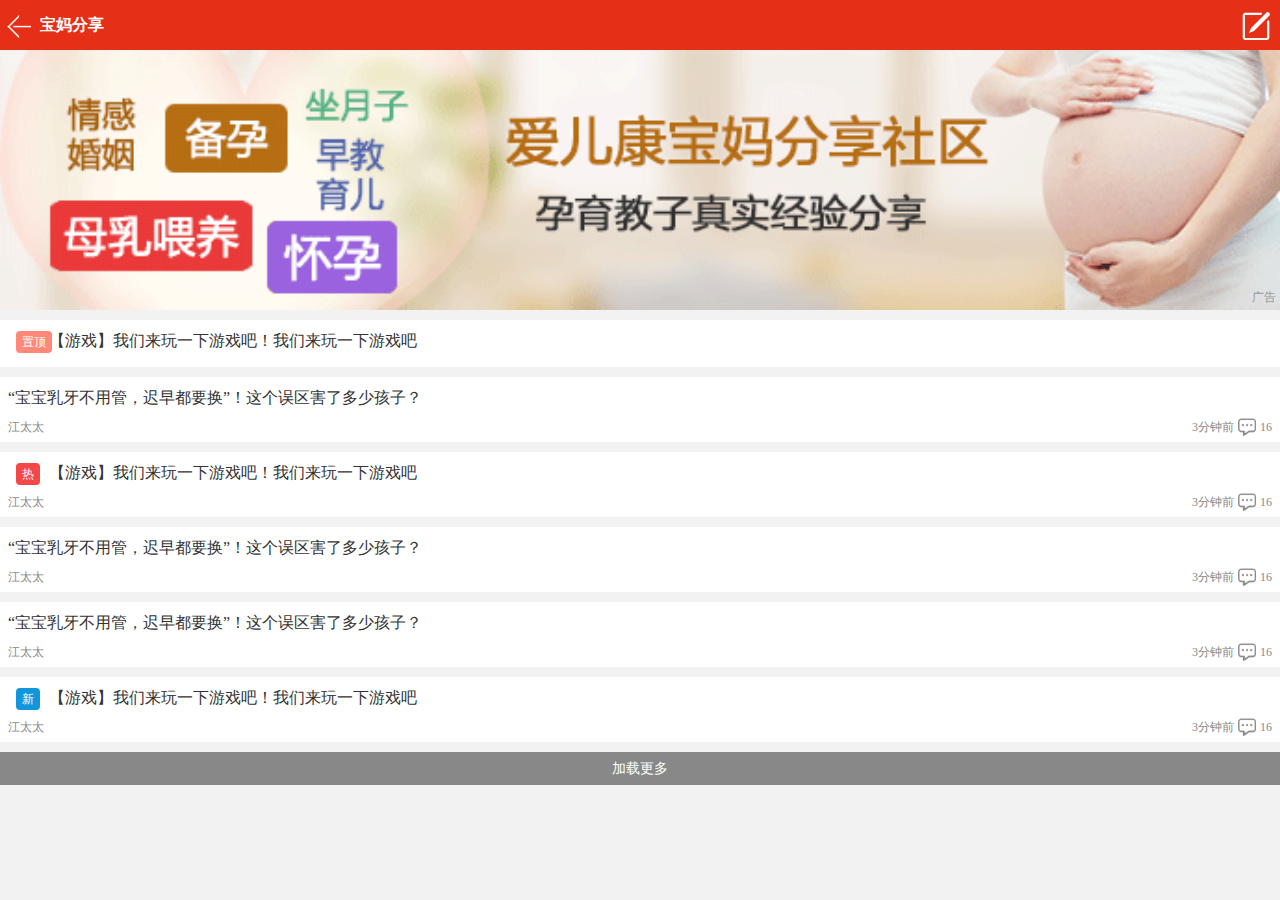
<file: index.html>
<!doctype html>
<html lang="zh-cmn-Hans">
<head>
<meta name='viewport' content='width=device-width, initial-scale=1.0, maximum-scale=1.0, user-scalable=no'/>
<meta http-equiv="Content-Type" content="text/html; charset=utf-8">
<meta http-equiv="X-UA-Compatible" content="IE=edge">
<meta name="renderer" content="webkit">
<meta name="HandheldFriendly" content="true">
<meta name="MobileOptimized" content="320">
<meta name="screen-orientation" content="portrait">
<meta name="x5-orientation" content="portrait">
<meta name="full-screen" content="yes">
<meta name="x5-fullscreen" content="true">
<meta name="browsermode" content="application">
<meta name="x5-page-mode" content="app">
<meta name="msapplication-tap-highlight" content="no">
<meta name="apple-mobile-web-app-status-bar-style" content="black" />
<title>宝妈分享</title>
<link href="css/monther.css" rel="stylesheet">
</head>
<body>
<header class="Montit"><img src="img/back.png" width="30">宝妈分享<a class="MonEdit fr" href="add.html"><img src="img/edit.png" width="28"></a></header>
<div class="Monadv">
    <img src="upload/tim.jpg" width="100%">
    <p class="advTxt">广告</p>
</div>
<ul class="MonList">
    <li><a href="page.html">
        <div class="ListMain"><label class="pink">置顶</label><span>【游戏】我们来玩一下游戏吧！我们来玩一下游戏吧</span></div>
    </a></li>
    <li><a href="page.html">
        <div class="ListMain Label">
            <span>“宝宝乳牙不用管，迟早都要换”！这个误区害了多少孩子？</span>
        </div>
        <div class="ListName"><span>江太太</span><span class="fr">16</span><i><img src="img/discuss.png" width="18"></i><span class="fr">3分钟前</span></div>
    </a></li>
    <li><a href="page.html">
        <div class="ListMain"><label>热</label><span>【游戏】我们来玩一下游戏吧！我们来玩一下游戏吧</span></div>
        <div class="ListName"><span>江太太</span><span class="fr">16</span><i><img src="img/discuss.png" width="18"></i><span class="fr">3分钟前</span></div>
    </a></li>
    <li><a href="page.html">
        <div class="ListMain Label">
            <span>“宝宝乳牙不用管，迟早都要换”！这个误区害了多少孩子？</span>
        </div>
        <div class="ListName"><span>江太太</span><span class="fr">16</span><i><img src="img/discuss.png" width="18"></i><span class="fr">3分钟前</span></div>
    </a></li>
    <li><a href="page.html">
        <div class="ListMain Label">
            <span>“宝宝乳牙不用管，迟早都要换”！这个误区害了多少孩子？</span>
        </div>
        <div class="ListName"><span>江太太</span><span class="fr">16</span><i><img src="img/discuss.png" width="18"></i><span class="fr">3分钟前</span></div>
    </a></li>
    <li><a href="page.html">
        <div class="ListMain"><label class="blue">新</label><span>【游戏】我们来玩一下游戏吧！我们来玩一下游戏吧</span></div>
        <div class="ListName"><span>江太太</span><span class="fr">16</span><i><img src="img/discuss.png" width="18"></i><span class="fr">3分钟前</span></div>
    </a></li>
    <li class="loading">加载更多</li>
</ul>
</body>
</html>
</file>
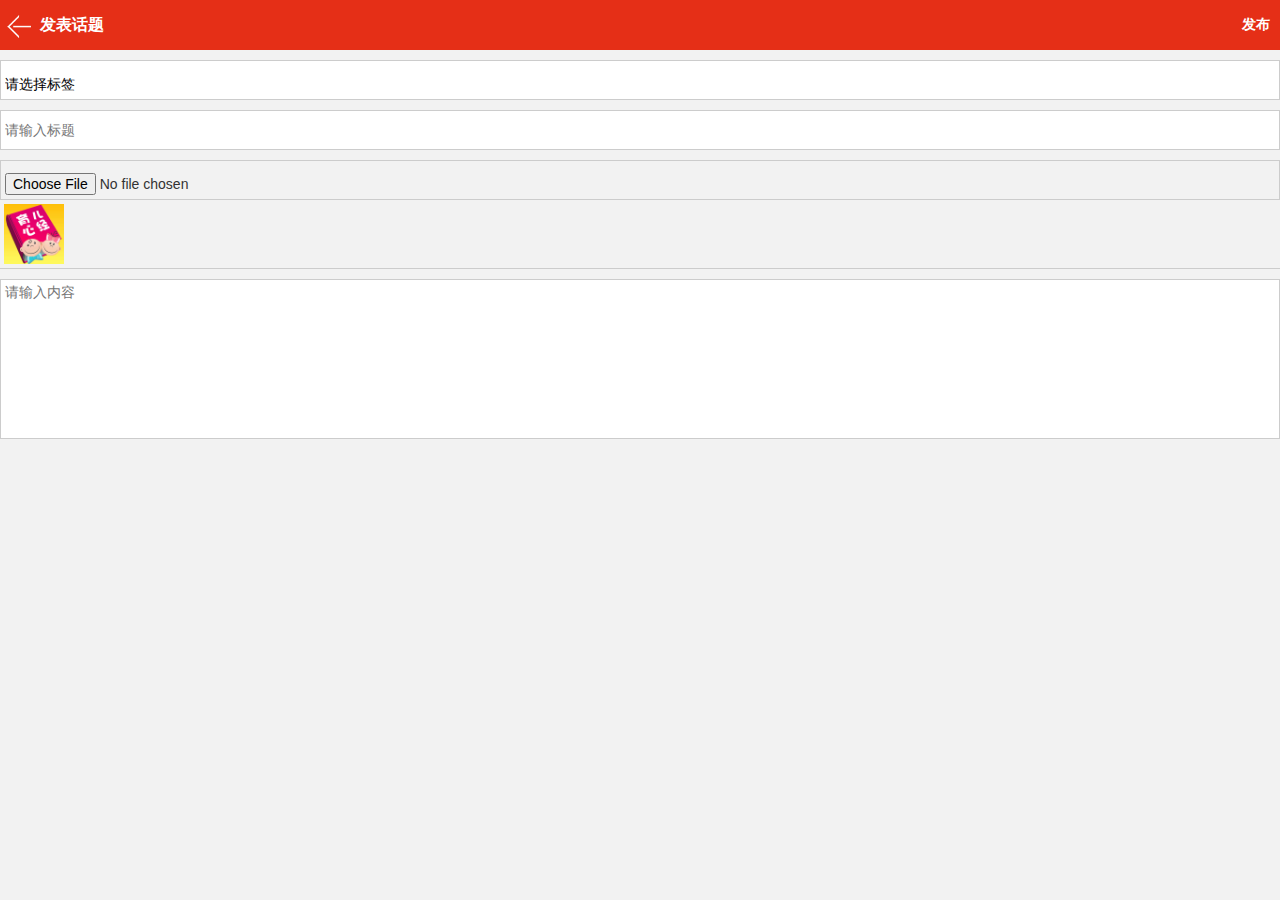
<file: add.html>
<!doctype html>
<html lang="zh-cmn-Hans">
<head>
<meta name='viewport' content='width=device-width, initial-scale=1.0, maximum-scale=1.0, user-scalable=no'/>
<meta http-equiv="Content-Type" content="text/html; charset=utf-8">
<meta http-equiv="X-UA-Compatible" content="IE=edge">
<meta name="renderer" content="webkit">
<meta name="HandheldFriendly" content="true">
<meta name="MobileOptimized" content="320">
<meta name="screen-orientation" content="portrait">
<meta name="x5-orientation" content="portrait">
<meta name="full-screen" content="yes">
<meta name="x5-fullscreen" content="true">
<meta name="browsermode" content="application">
<meta name="x5-page-mode" content="app">
<meta name="msapplication-tap-highlight" content="no">
<meta name="apple-mobile-web-app-status-bar-style" content="black" />
<title>宝妈圈</title>
<link href="css/monther.css" rel="stylesheet">
</head>
<body>
<header class="Montit"><img src="img/back.png" width="30">发表话题<a>发布</a></header>
<form name="Monform" id="Monform" method="get" action="">
    <select class="MonSel">
        <option>请选择标签</option>
        <option>健康知识</option>
        <option>养娃经历</option>
    </select>
    <input type="text" class="MonInput" placeholder="请输入标题">
    <input type="file" class="MonInput" placeholder="上传图片">
    <div class="ImgBox">
        <img src="upload/timg.jpg">
    </div>
    <textarea cols="10" rows="4" class="Montxt" placeholder="请输入内容"></textarea>
</form>
</body>
</html>
</file>
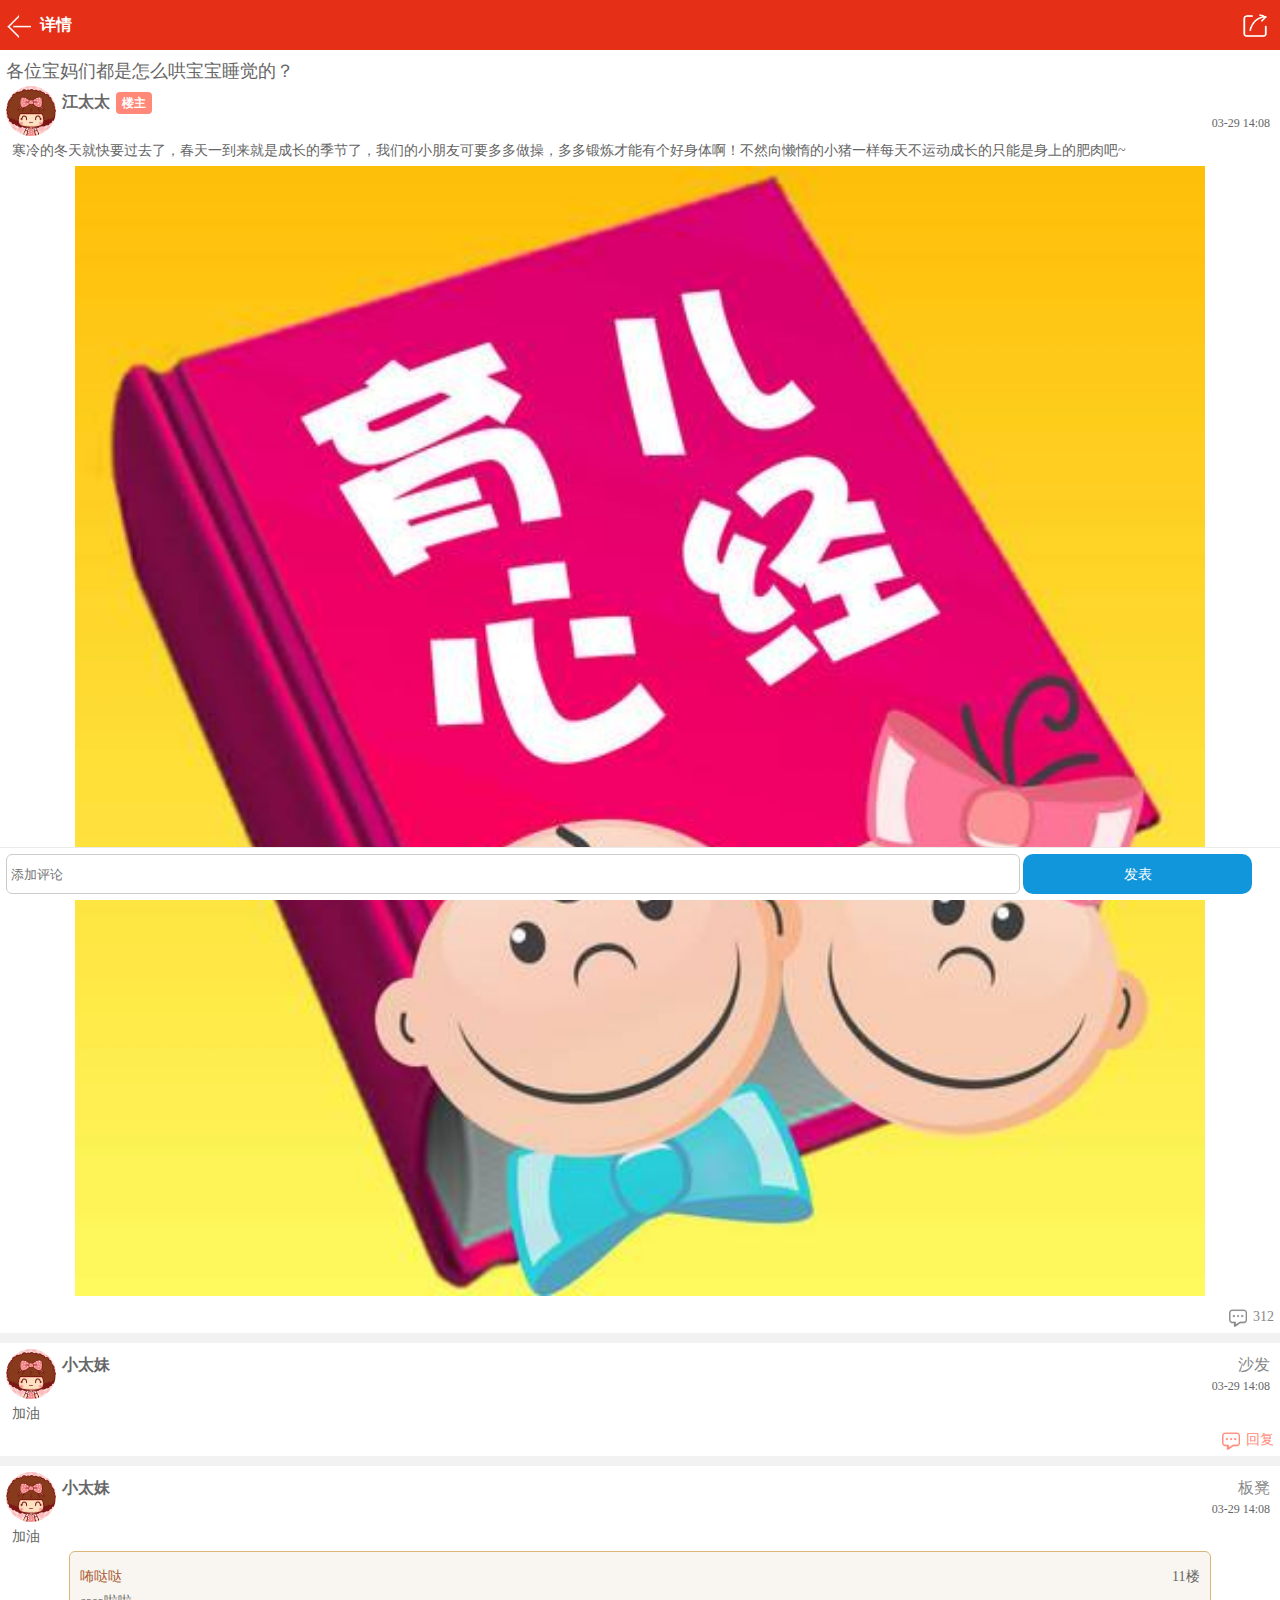
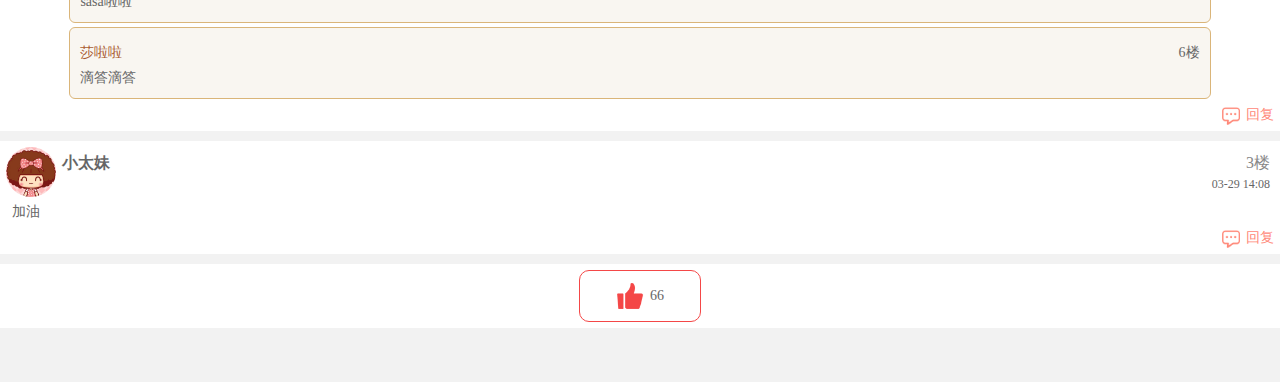
<file: page.html>
<!doctype html>
<html lang="zh-cmn-Hans">
<head>
<meta name='viewport' content='width=device-width, initial-scale=1.0, maximum-scale=1.0, user-scalable=no'/>
<meta http-equiv="Content-Type" content="text/html; charset=utf-8">
<meta http-equiv="X-UA-Compatible" content="IE=edge">
<meta name="renderer" content="webkit">
<meta name="HandheldFriendly" content="true">
<meta name="MobileOptimized" content="320">
<meta name="screen-orientation" content="portrait">
<meta name="x5-orientation" content="portrait">
<meta name="full-screen" content="yes">
<meta name="x5-fullscreen" content="true">
<meta name="browsermode" content="application">
<meta name="x5-page-mode" content="app">
<meta name="msapplication-tap-highlight" content="no">
<meta name="apple-mobile-web-app-status-bar-style" content="black" />
<title>宝妈圈</title>
<link href="css/monther.css" rel="stylesheet">
</head>
<body>
<header class="Montit">
    <img src="img/back.png" width="30">详情
    <a class="MonEdit fr" href="###">
        <img src="img/share.png" width="30" style="margin-top:4px;">
    </a>
</header>
    <ul class="Monbox">
        <li>
            <h2>各位宝妈们都是怎么哄宝宝睡觉的？</h2>
            <div class="ImgName">
                <div class="Img"><img src="upload/img.jpg"></div>
                <div class="Name">
                    <h3>江太太<span>楼主</span></h3>
                    <p><span class="fr">03-29 14:08</span></p>
                </div>
            </div>
            <airticle class="Boxtxt">
                  寒冷的冬天就快要过去了，春天一到来就是成长的季节了，我们的小朋友可要多多做操，多多锻炼才能有个好身体啊！不然向懒惰的小猪一样每天不运动成长的只能是身上的肥肉吧~
                  <img src="upload/timg.jpg">
            </airticle>
            <div class="BoxFot fr"><img src="img/discuss.png"><span>312</span></div>
        </li>
        <li>
            <div class="ImgName">
                <div class="Img"><img src="upload/img.jpg"></div>
                <div class="Name">
                <h3>小太妹<b class="fr">沙发</b></h3>
                    <p><span class="fr">03-29 14:08</span></p>
                </div>
            </div>
            <airticle class="Boxtxt">
              加油
            </airticle>
            <a class="BoxFot fr" href="publish.html"><img src="img/discuss2.png"><span class="pink">回复</span></a>
        </li>
        <li>
            <div class="ImgName">
                <div class="Img"><img src="upload/img.jpg"></div>
                <div class="Name">
                <h3>小太妹<b class="fr">板凳</b></h3>
                    <p><span class="fr">03-29 14:08</span></p>
                </div>
            </div>
            <airticle class="Boxtxt">
              加油
            </airticle>
            <div class="reply">
                <i></i>
                <p class="replyTit"><span class="brown">咘哒哒</span><span class="fr">11楼</span></p>
                <p>sasa啦啦</p>
            </div>
            <div class="reply">
                <i></i>
                <p class="replyTit"><span class="brown">莎啦啦</span><span class="fr">6楼</span></p>
                <p>滴答滴答</p>
            </div>
            <a class="BoxFot fr" href="publish.html"><img src="img/discuss2.png"><span class="pink">回复</span></a>
        </li>
        <li>
            <div class="ImgName">
                <div class="Img"><img src="upload/img.jpg"></div>
                <div class="Name">
                <h3>小太妹<b class="fr">3楼</b></h3>
                    <p><span class="fr">03-29 14:08</span></p>
                </div>
            </div>
            <airticle class="Boxtxt">
              加油
            </airticle>
            <a class="BoxFot fr" href="publish.html"><img src="img/discuss2.png"><span class="pink">回复</span></a>
        </li>
        <li><p class="assist"><img src="img/assist2.png"><span>66</span></p></li>
    </ul>
    <div class="h5"></div>
    <footer class="footer">
        <input type="text" placeholder="添加评论">
        <input type="submit" value="发表">
    </footer>
</body>
</html>
</file>
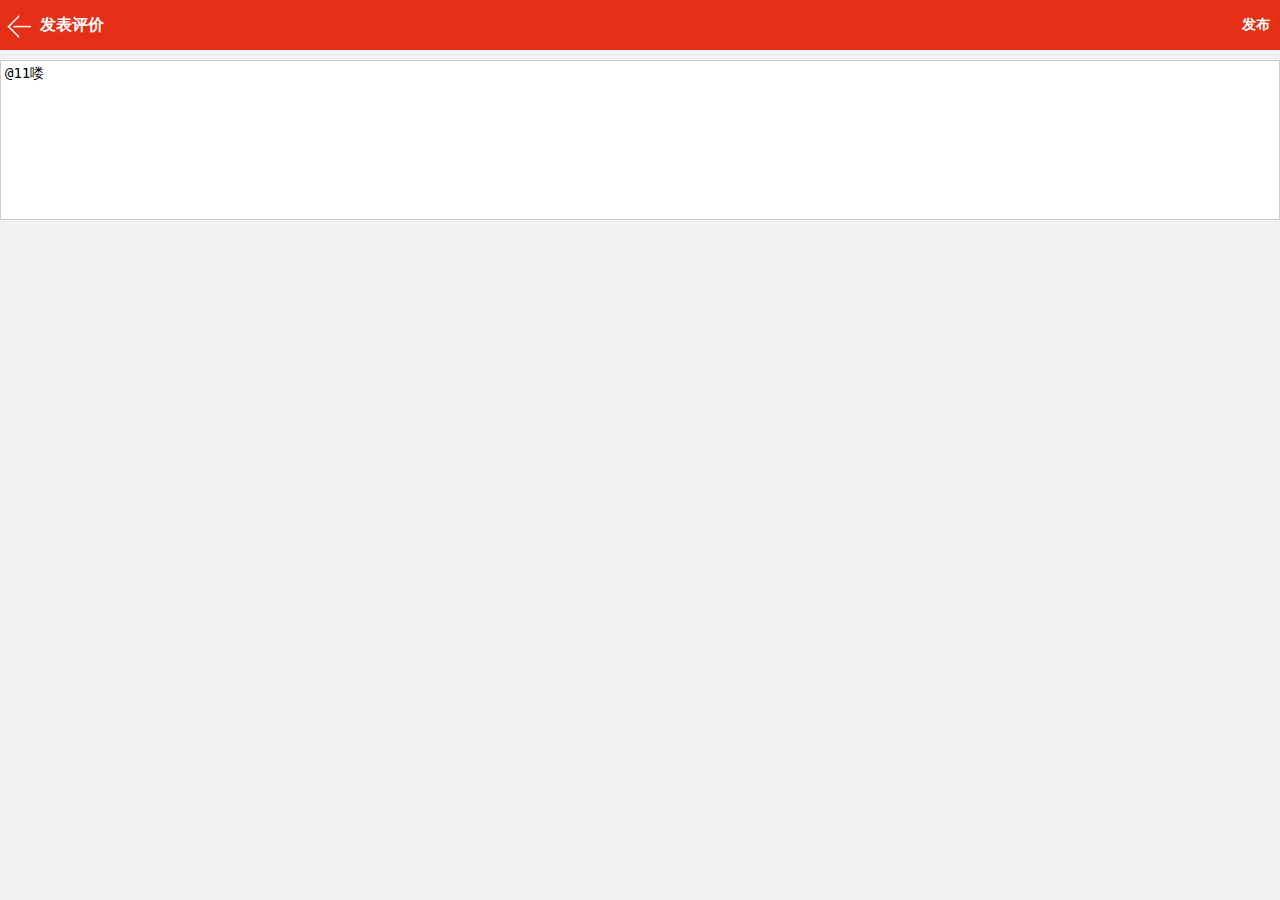
<file: publish.html>
<!doctype html>
<html lang="zh-cmn-Hans">
<head>
<meta name='viewport' content='width=device-width, initial-scale=1.0, maximum-scale=1.0, user-scalable=no'/>
<meta http-equiv="Content-Type" content="text/html; charset=utf-8">
<meta http-equiv="X-UA-Compatible" content="IE=edge">
<meta name="renderer" content="webkit">
<meta name="HandheldFriendly" content="true">
<meta name="MobileOptimized" content="320">
<meta name="screen-orientation" content="portrait">
<meta name="x5-orientation" content="portrait">
<meta name="full-screen" content="yes">
<meta name="x5-fullscreen" content="true">
<meta name="browsermode" content="application">
<meta name="x5-page-mode" content="app">
<meta name="msapplication-tap-highlight" content="no">
<meta name="apple-mobile-web-app-status-bar-style" content="black" />
<title>宝妈圈</title>
<link href="css/monther.css" rel="stylesheet">
</head>
<body>
<header class="Montit">
    <img src="img/back.png" width="30">发表评价
    <a>发布</a>
</header>
    <textarea class="Montxt" placeholder="请输入内容" value="">@11喽
    </textarea>

</body>
</html>
</file>
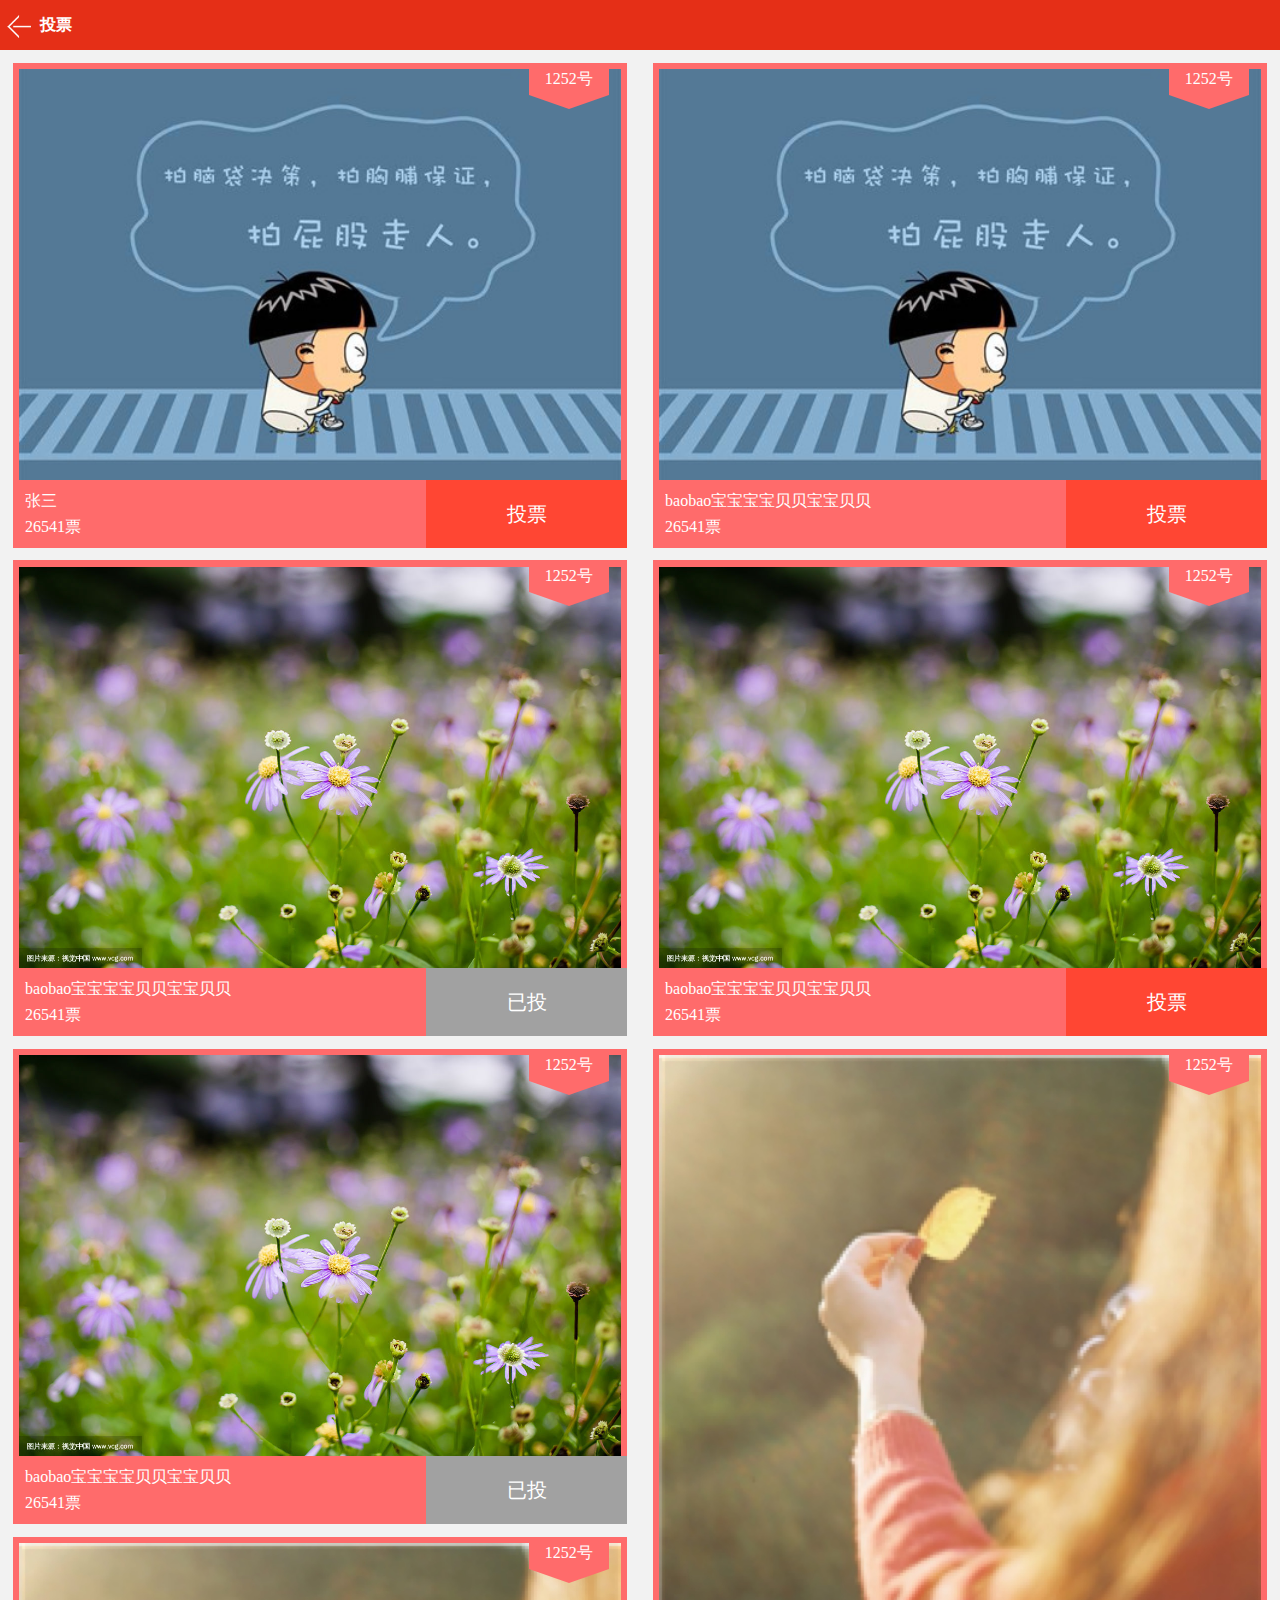
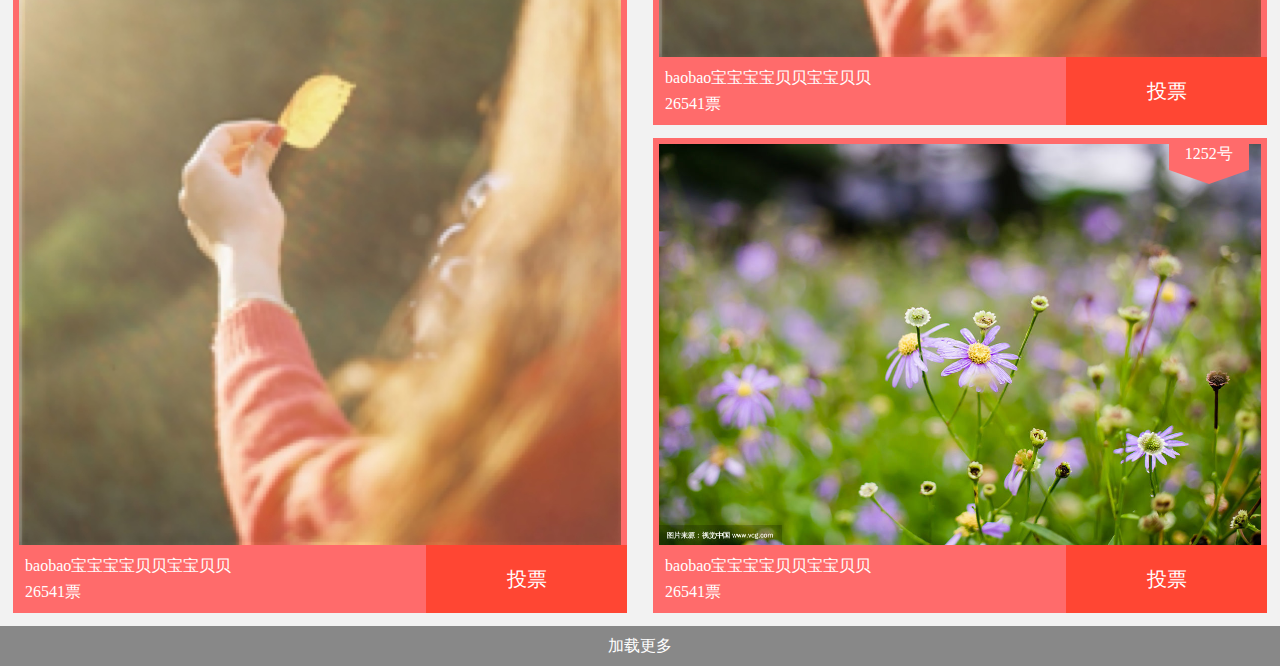
<file: pupu.html>
<!doctype html>
<html lang="zh-cmn-Hans">
<head>
<meta name='viewport' content='width=device-width, initial-scale=1.0, maximum-scale=1.0, user-scalable=no'/>
<meta http-equiv="Content-Type" content="text/html; charset=utf-8">
<meta http-equiv="X-UA-Compatible" content="IE=edge">
<meta name="renderer" content="webkit">
<meta name="HandheldFriendly" content="true">
<meta name="MobileOptimized" content="320">
<meta name="screen-orientation" content="portrait">
<meta name="x5-orientation" content="portrait">
<meta name="full-screen" content="yes">
<meta name="x5-fullscreen" content="true">
<meta name="browsermode" content="application">
<meta name="x5-page-mode" content="app">
<meta name="msapplication-tap-highlight" content="no">
<meta name="apple-mobile-web-app-status-bar-style" content="black" />
<title>宝妈圈</title>
<link href="css/monther.css" rel="stylesheet">
</head>
<body>
<header class="Montit"><img src="img/back.png" width="30">投票
</header>
<div class="voteBox clearfix">
    <ul>
        <li>
            <span class="voteNum"> 1252号</span>
            <img src="img/img.jpg">
            <div class="voteTxt">
                <div class="vote-bd">
                    <p>张三</p>
                    <p>26541票<p>
                </div>
                <div class="vote-ft">投票
                </div>
            </div>
        </li>
        <li>
            <span class="voteNum"> 1252号</span>
            <img src="img/img2.jpg">
            <div class="voteTxt">
                <div class="vote-bd">
                    <p>baobao宝宝宝宝贝贝宝宝贝贝</p>
                    <p>26541票<p>
                </div>
                <div class="vote-ft vote-ft-click">已投
                </div>
            </div>
        </li>
        <li>
            <span class="voteNum"> 1252号</span>
            <img src="img/img2.jpg">
            <div class="voteTxt">
                <div class="vote-bd">
                    <p>baobao宝宝宝宝贝贝宝宝贝贝</p>
                    <p>26541票<p>
                </div>
                <div class="vote-ft vote-ft-click">已投
                </div>
            </div>
        </li>
        <li>
            <span class="voteNum"> 1252号</span>
            <img src="img/img2.jpeg">
            <div class="voteTxt">
                <div class="vote-bd">
                    <p>baobao宝宝宝宝贝贝宝宝贝贝</p>
                    <p>26541票<p>
                </div>
                <div class="vote-ft ">投票
                </div>
            </div>
        </li>
    </ul>
    <ul>
        <li>
            <span class="voteNum"> 1252号</span>
            <img src="img/img.jpg">
            <div class="voteTxt">
                <div class="vote-bd">
                    <p>baobao宝宝宝宝贝贝宝宝贝贝</p>
                    <p>26541票<p>
                </div>
                <div class="vote-ft ">投票
                </div>
            </div>
        </li>
        <li>
            <span class="voteNum"> 1252号</span>
            <img src="img/img2.jpg">
            <div class="voteTxt">
                <div class="vote-bd">
                    <p>baobao宝宝宝宝贝贝宝宝贝贝</p>
                    <p>26541票<p>
                </div>
                <div class="vote-ft ">投票
                </div>
            </div>
        </li>
        <li>
            <span class="voteNum"> 1252号</span>
            <img src="img/img2.jpeg">
            <div class="voteTxt">
                <div class="vote-bd">
                    <p>baobao宝宝宝宝贝贝宝宝贝贝</p>
                    <p>26541票<p>
                </div>
                <div class="vote-ft ">投票
                </div>
            </div>
        </li>
        <li>
            <span class="voteNum"> 1252号</span>
            <img src="img/img2.jpg">
            <div class="voteTxt">
                <div class="vote-bd">
                    <p>baobao宝宝宝宝贝贝宝宝贝贝</p>
                    <p>26541票<p>
                </div>
                <div class="vote-ft ">投票
                </div>
            </div>
        </li>
    </ul>

</div>
<div class="loading" style="height:40px;line-height: 40px;font-size:16px;">加载更多</div>
</body>
</html>
</file>
<file: css/monther.css>
@charset "utf-8";
body,div,a,ol,ul, li, dl, dd, dt, img, h1, h2, h3, h4, h5, form, p, table,td,tr,input,select,textarea,button { margin: 0; padding: 0; list-style: none; outline:none;border:0;}
img,a{ border: none;}
img,input,textarea{vertical-align:top;}
input[type="number"]{-webkit-appearance:none;-moz-appearance:textfield;}
html,body{ -webkit-text-size-adjust:none; }
body{font-size:12px;background-color:#f2f2f2;color:#333;line-height:1.5;font-family:"微软雅黑","Helvetica Neue",Helvetica, STHeiTi,sans-serif,;min-width:320px;overflow-x:hidden;}
a{text-decoration:none;color:#333;}
a:hover{color:#333;}
.clearfix:after{content:'';height:0;visibility:hidden;display:block;font-size:0px;clear:both;}
.clearfix{*zoom:0;}
.fl{float:left;}
.fr{float:right;}
input,textarea{-webkit-appearance:none;}
i,em{font-style:normal;}
.h5{
    height:54px;
}
.MonSel,.MonInput,.Montxt,.ListMain span,.Name,.Boxtxt,.footer input,.footer,.reply{
    box-sizing:border-box;
    -webkit-box-sizing:border-box;
    -ms-box-sizing:border-box;
    -moz-box-sizing:border-box;
}
/*发布内容 开始*/
.Montit,#Monform{
    font-family:"微软雅黑";
}
.Montit{
    width:100%;
    height:50px;
    line-height:50px;
    background-color:#e52f17;
    display:block;
    overflow:hidden;
    font-size:16px;
    font-weight:700;
    color:#fff;
}
.Montit>img,.Montit>a.MonEdit{
    display:inline-block;
    margin-top:10px;
    margin-left:4px;
    margin-right:6px;
}
.Montit>a{
    float:right;
    display:inline-block;
    margin-right:6px;
    font-size:14px;
    padding:0 4px;
    color:#fff;
}
.MonSel,.MonInput,.Montxt{
    display:block;
    border:1px solid #ccc;
    padding:4px;
    width:100%;
    font-size:14px;
    margin-top:10px;

}
.MonSel,.MonInput{
    height:40px;
    line-height:38px;
}
.MonSel{
    background-color:white;
    -webkit-appearance:none;
    appearance:none;
    -moz-appearance:none;
}
.Montxt{
    min-height:160px;
    resize:none;
}
.ImgBox{
    width:100%;
    display:block;
    border-bottom:1px solid #ccc;
    overflow:hidden;
}
.ImgBox img{
    width:60px;
    padding-top:4px;
    display:inline-block;
    margin-bottom:4px;
    margin-left:4px;
    height:auto;
}
.MonEdit{
    overflow:hidden;
}
.MonEdit>img{
    margin-top:2px;
}
/*发布内容 结束*/
/*宝妈分享列表页  开始*/
.Monadv{
    position:relative;
}
.advTxt{
    position:absolute;
    bottom:4px;
    right:4px;
    color:#999;
}
.MonList,.Monbox{
    width:100%;
    font-family:"微软雅黑";
}
.MonList li{
    margin:10px 0;
    background-color:white;
    padding:6px 8px;
}
.MonList li.loading,.loading{
    text-align:center;
    background-color:#888;
    color:#fff;
    font-size:14px;
}
.MonList li:last-child{
    margin:0;
}
.ListMain{
    position:relative;
}
.ListMain label{
    padding:2px 6px;
    background-color:#f44747;
    border-radius:4px;
    color:white;
    position:absolute;
    top:5px;
    left:8px;
    display:inline-block;
}
.ListMain label.blue{
    background-color:#1296db;
}
.ListMain label.pink{
    background-color:#ff8878;
}
.ListMain span{
    width:97%;
    font-size:16px;
    line-height:30px;
    display:inline-block;
    padding-left:41px;
    white-space:nowrap;
    text-overflow:ellipsis;
    -webkit-text-overflow:ellipsis;
    -ms-text-overflow:ellipsis;
    -moz-text-overflow:ellipsis;
    overflow:hidden;
}
.ListMain.Label span{
    padding-left:0px;
}
.ListName{
    width:100%;
    overflow:hidden;
    height:18px;
}
.ListName span{
    color:#888;
}
.ListName i{
    float:right;
    display:inline-block;
    margin:0 4px;
    color:#888;
}
/*宝妈分享列表页  结束*/
/*宝妈讨论区 开始*/
.Monbox{}
.Monbox li{
    background-color:white;
    padding:6px 6px 28px 6px;
    color:#666;
    margin-bottom:10px;
}
.Monbox li:last-child{
    padding:6px;
    margin-bottom:0;
}
.Monbox li h2{
    line-height:30px;
    font-weight:normal;
    font-size:18px;
}
.ImgName{position:relative;min-height:50px;}
.Img{
    width:50px;
    height:50px;
    position:absolute;
    top:0px;
    left:0px;
    border-radius:50%;
    position:absolute;
    overflow:hidden;
    display:inline-block;
}
.Img img{
    width:100%;
    height:auto;
}
.Name{
    width:100%;
    min-height:50px;
    display:block;
    padding:4px 4px 6px 56px;
}
.Name h3{font-size:14px;}
.Name h3 span{
    padding:2px 6px;
    display:inline-block;
    margin-left:6px;
    background-color:#ff8878;
    border-radius:4px;
    color:#fff;
    font-size:12px;
}
.Name h3 b{
    font-weight:normal;
    color:#888;
}
.Name p{width:100%;}
.Boxtxt{
    width:100%;
    padding:4px 6px;
    display:block;
    font-size:14px;
}
.Boxtxt img{
    width:90%;
    display:block;
    margin:5px auto;
    height:auto;
}
.BoxFot{
    display:block;
    color:#888;
    font-size:14px;
}
.BoxFot img{
    display:inline-block;
    margin-right:6px;
    margin-left:6px;
    overflow:hidden;
    vertical-align:middle;
    width:18px;
    height:auto;
}
.BoxFot span{
    display:inline-block;
    line-height:24px;
}
.BoxFot span.pink{
    color:#ff8878;;
}
.assist{
    width:120px;
    margin:0 auto;
    padding:10px 0;
    border:1px solid #f44747;
    border-radius:10px;
}
.assist img{
    width:30px;
    height:auto;
    display:inline-block;
    margin-left:35px;
    margin-right:5px;
}
.assist span{
    display:inline-block;
    font-size:14px;
    line-height:30px;
}
.reply{
    width:90%;
    margin:0 auto;
    border:1px solid #dab579;
    background-color:#f9f6f1;
    color:#666;
    padding:10px;
    border-radius:6px;
    line-height:20px;
    margin-bottom:4px;
    font-size:14px;
    position:relative;
}
.replyTit{
    line-height:30px;
}
.reply .brown{
    color:#a95c32;
}
.footer{
    width:100%;
    background-color:#fff;
    min-height:50px;
    padding:6px;
    position:fixed;
    bottom:0;
    left:0;
    border-top:1px solid #eaeaea;
}
.footer input[type="text"]{
    width:80%;
    height:40px;
    padding:4px;
    border:1px solid #ccc;
    border-radius:6px;
}
.footer input[type="submit"]{
    width:18%;
    color:#fff;
    line-height:40px;
    border-radius:10px;
    font-size:14px;
    background-color:#1296db;
}

/*宝妈讨论区 结束*/
/*投票页面 开始*/
.voteBox{
    width:100%;
}
.voteBox ul{
    width:50%;
    float:left;
}
.voteBox li{
    width:96%;
    margin:2%;
    background-color:#ff6b6b;
    position:relative;
    overflow:hidden;
}
.voteBox li span.voteNum{
    position:absolute;
    top:0;
    right:3%;
    background-color:#ff6b6b;
    color:#fff;
    width:80px;
    height:32px;
    line-height:32px;
    display:block;
    text-align:center;
    font-size:16px;
}
.voteBox li span.voteNum::after{
    content:"";
    position:absolute;
    top:32px;
    right:0;
    width:0;
    height:0;
    border-top:14px solid #ff6b6b;
    border-left:40px solid transparent;
    border-right:40px solid transparent;
    display:block;
}
.voteBox li img{
    width:98%;
    height:auto;
    margin:1% 1% 0;
    display:block;
}
.voteTxt{
    display:-moz-box;
    display:-webkit-box;
    display:flex;
    display:-webkit-flex;
    font-size:16px;
    color:#fff;
    height:68px;
}
.voteTxt .vote-bd{
    -moz-box-flex:2;
    -webkit-box-flex:2;
    -ms-flex:2;
    -webkit-flex:2;
    box-flex:2;
    margin:8px 0 8px 2%;
    overflow:hidden;
}
.voteTxt .vote-bd p{
    line-height:26px;
    height:26px;
    width:96%;
    overflow:hidden;
    text-overflow:ellipsis;
    white-space:nowrap;
}
.voteTxt .vote-ft{
    -moz-box-flex:1;
    -webkit-box-flex:1;
    -ms-flex:1;
    -webkit-flex:1;
    box-flex:1;
    background-color:#ff4633;
    color:#fff;
    text-align:center;
    font-size:20px;
    line-height:68px;
}
.voteTxt .vote-ft.vote-ft-click{
    background-color:#a1a1a1;
}
/*投票页面  结束*/

@media screen and (min-width:400px){
    .Name h3{font-size:16px;}

}
@media screen and (max-width:400px){
    .voteBox li span.voteNum{
        width:60px;
        height:30px;
        line-height:30px;
    }
    .voteBox li span.voteNum::after{
        content:"";
        top:30px;
        border-top:10px solid #ff6b6b;
        border-left:30px solid transparent;
        border-right:30px solid transparent;
    }
    .voteTxt{
        font-size:14px;
        height:60px;
    }
    .voteTxt .vote-bd{
        margin:6px 0 6px 2%;
    }
    .voteTxt .vote-bd p{
        line-height:24px;
        height:24px;
    }
    .voteTxt .vote-ft{
        line-height:60px;
    }
}
@media screen and (max-width:340px){
    .voteBox li span.voteNum{
        font-size:14px;
    }

}
</file>
